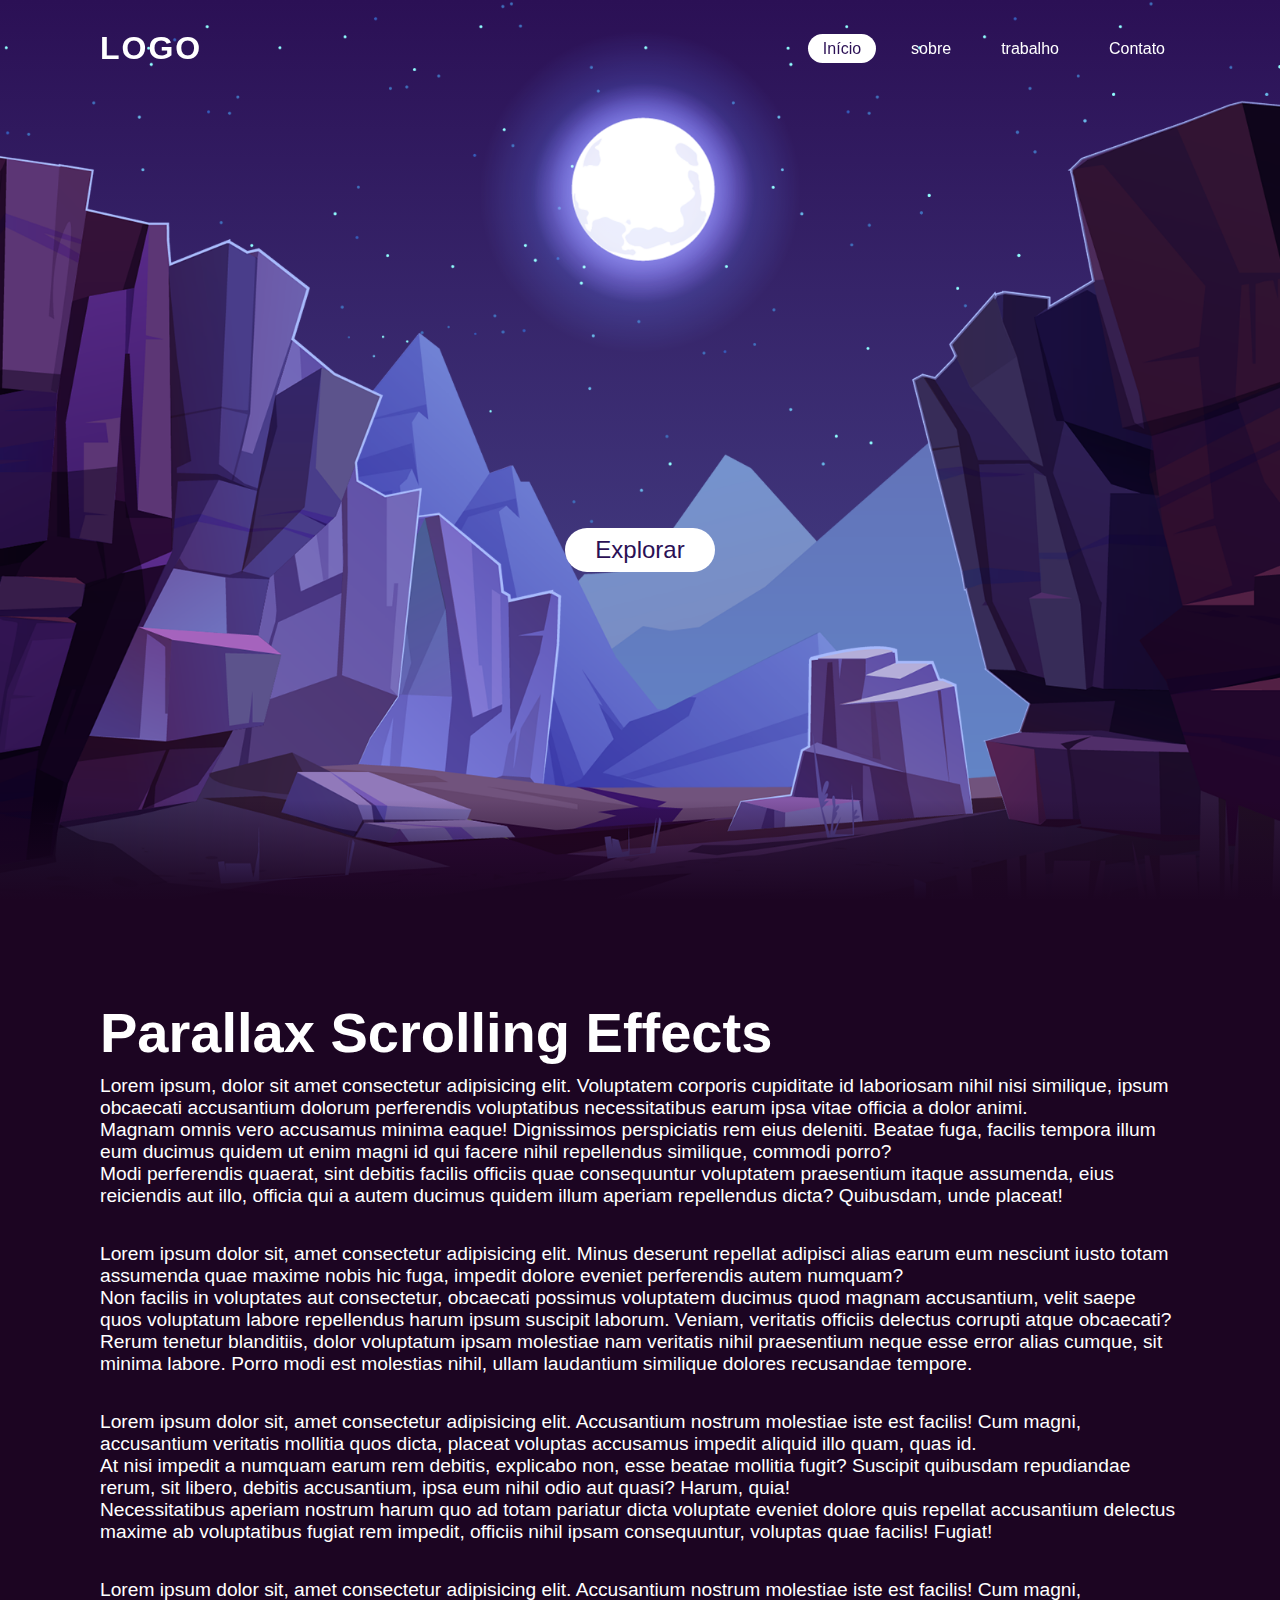
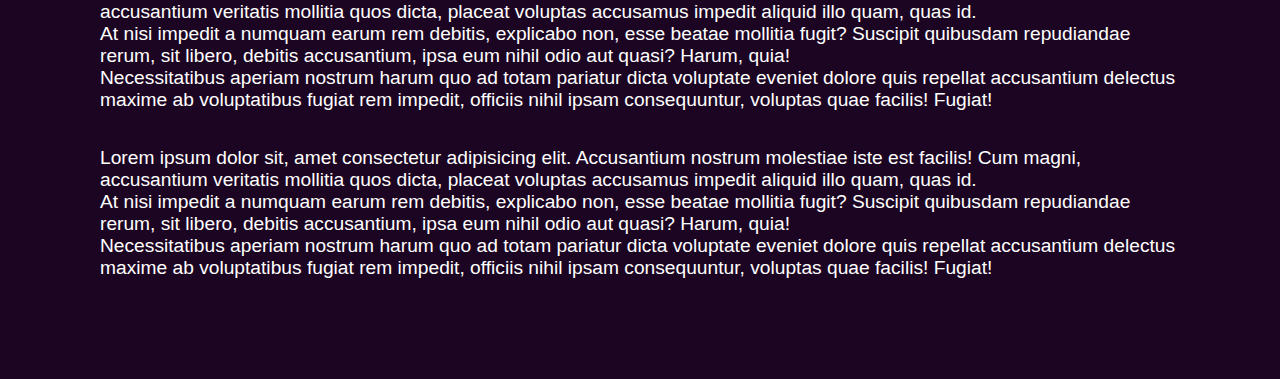
<file: index.html>
<!DOCTYPE html>
<html lang="en">
<head>
    <meta charset="UTF-8">
    <meta http-equiv="X-UA-Compatible" content="IE=edge">
    <meta name="viewport" content="width=device-width, initial-scale=1.0">
    <title>Moon Light</title>
    <link href='https://unpkg.com/boxicons@2.1.4/css/boxicons.min.css' rel='stylesheet'>
    <link rel="shortcut icon" href="img/bxs-moon.svg" type="image/x-icon">
    <link rel="stylesheet" href="CSS/styles.css">
</head>
<body>
    <header>
        <a href="#" class="logo">Logo</a>
        <ul>
            <li><a href="#" class="active">Início</a></li>
            <li><a href="#">sobre</a></li>
            <li><a href="#">trabalho</a></li>
            <li><a href="#">Contato</a></li>
        </ul>
    </header>
    <section>
        <img src="img/stars.png" id="stars">
        <img src="img/moon.png" id="moon">
        <img src="img/mountains_behind.png" id="mountains_behind">
        <h2 id="text">Moon Light</h2>
        <a href="#sec" id="btn">Explorar</a>
        <img src="img/mountains_front.png" id="mountains_front">
    </section>
    <div class="sec" id="sec">
        <h2>Parallax Scrolling Effects</h2>
        <p>Lorem ipsum, dolor sit amet consectetur adipisicing elit. Voluptatem corporis cupiditate id laboriosam nihil nisi similique, ipsum obcaecati accusantium dolorum perferendis voluptatibus necessitatibus earum ipsa vitae officia a dolor animi.</p>
        <p>Magnam omnis vero accusamus minima eaque! Dignissimos perspiciatis rem eius deleniti. Beatae fuga, facilis tempora illum eum ducimus quidem ut enim magni id qui facere nihil repellendus similique, commodi porro?</p>
        <p>Modi perferendis quaerat, sint debitis facilis officiis quae consequuntur voluptatem praesentium itaque assumenda, eius reiciendis aut illo, officia qui a autem ducimus quidem illum aperiam repellendus dicta? Quibusdam, unde placeat!</p>
        <br>
        <br>
        <p>Lorem ipsum dolor sit, amet consectetur adipisicing elit. Minus deserunt repellat adipisci alias earum eum nesciunt iusto totam assumenda quae maxime nobis hic fuga, impedit dolore eveniet perferendis autem numquam?</p>
        <p>Non facilis in voluptates aut consectetur, obcaecati possimus voluptatem ducimus quod magnam accusantium, velit saepe quos voluptatum labore repellendus harum ipsum suscipit laborum. Veniam, veritatis officiis delectus corrupti atque obcaecati?</p>
        <p>Rerum tenetur blanditiis, dolor voluptatum ipsam molestiae nam veritatis nihil praesentium neque esse error alias cumque, sit minima labore. Porro modi est molestias nihil, ullam laudantium similique dolores recusandae tempore.</p>
        <br>
        <br>
        <p>Lorem ipsum dolor sit, amet consectetur adipisicing elit. Accusantium nostrum molestiae iste est facilis! Cum magni, accusantium veritatis mollitia quos dicta, placeat voluptas accusamus impedit aliquid illo quam, quas id.</p>
        <p>At nisi impedit a numquam earum rem debitis, explicabo non, esse beatae mollitia fugit? Suscipit quibusdam repudiandae rerum, sit libero, debitis accusantium, ipsa eum nihil odio aut quasi? Harum, quia!</p>
        <p>Necessitatibus aperiam nostrum harum quo ad totam pariatur dicta voluptate eveniet dolore quis repellat accusantium delectus maxime ab voluptatibus fugiat rem impedit, officiis nihil ipsam consequuntur, voluptas quae facilis! Fugiat!</p>
        <br>
        <br>
        <p>Lorem ipsum dolor sit, amet consectetur adipisicing elit. Accusantium nostrum molestiae iste est facilis! Cum magni, accusantium veritatis mollitia quos dicta, placeat voluptas accusamus impedit aliquid illo quam, quas id.</p>
        <p>At nisi impedit a numquam earum rem debitis, explicabo non, esse beatae mollitia fugit? Suscipit quibusdam repudiandae rerum, sit libero, debitis accusantium, ipsa eum nihil odio aut quasi? Harum, quia!</p>
        <p>Necessitatibus aperiam nostrum harum quo ad totam pariatur dicta voluptate eveniet dolore quis repellat accusantium delectus maxime ab voluptatibus fugiat rem impedit, officiis nihil ipsam consequuntur, voluptas quae facilis! Fugiat!</p>
        <br>
        <br>
        <p>Lorem ipsum dolor sit, amet consectetur adipisicing elit. Accusantium nostrum molestiae iste est facilis! Cum magni, accusantium veritatis mollitia quos dicta, placeat voluptas accusamus impedit aliquid illo quam, quas id.</p>
        <p>At nisi impedit a numquam earum rem debitis, explicabo non, esse beatae mollitia fugit? Suscipit quibusdam repudiandae rerum, sit libero, debitis accusantium, ipsa eum nihil odio aut quasi? Harum, quia!</p>
        <p>Necessitatibus aperiam nostrum harum quo ad totam pariatur dicta voluptate eveniet dolore quis repellat accusantium delectus maxime ab voluptatibus fugiat rem impedit, officiis nihil ipsam consequuntur, voluptas quae facilis! Fugiat!</p>
    </div>
    <script src="script.js"></script>
</body>
</html>
</file>
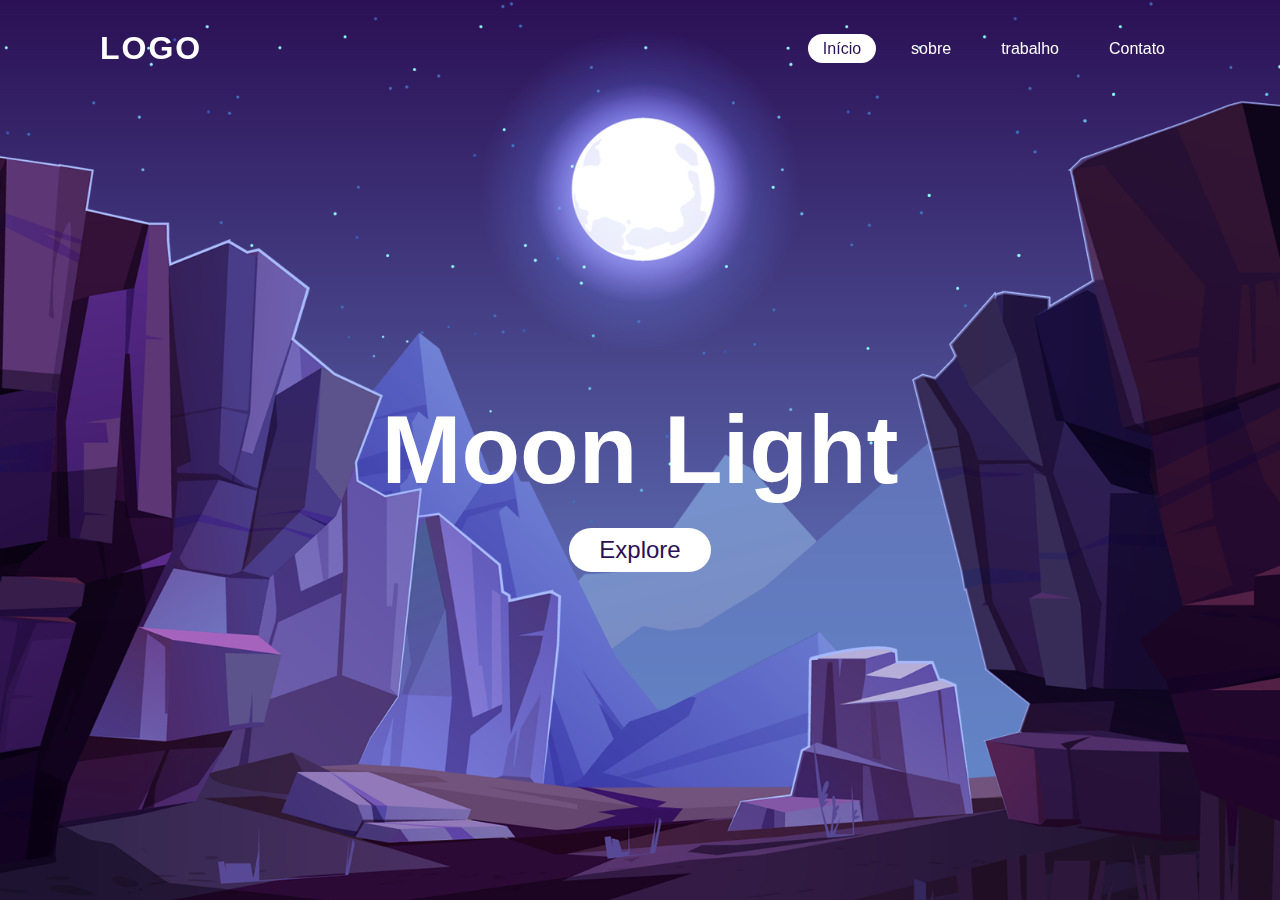
<file: Parallax/index.html>
<!DOCTYPE html>
<html lang="en">
<head>
    <meta charset="UTF-8">
    <meta http-equiv="X-UA-Compatible" content="IE=edge">
    <meta name="viewport" content="width=device-width, initial-scale=1.0">
    <title>Parallax Scrolling Website</title>
    <link rel="stylesheet" href="CSS/styles.css">
</head>
<body>
    <header>
        <a href="#" class="logo">Logo</a>
        <ul>
            <li><a href="#" class="active">Início</a></li>
            <li><a href="#">sobre</a></li>
            <li><a href="#">trabalho</a></li>
            <li><a href="#">Contato</a></li>
        </ul>
    </header>
    <section>
        <img src="img/stars.png" id="stars">
        <img src="img/moon.png" id="moon">
        <img src="img/mountains_behind.png" id="mountains_behind">
        <h2 id="text">Moon Light</h2>
        <a href="#" class="btn">Explore</a>
        <img src="img/mountains_front.png" id="mountains_front">
    </section>
</body>
</html>
</file>
<file: CSS/styles.css>
/* Fontes */
@import url("https:fonts.googlepis.com/css?family=Poppins:300,400,500,600,700,800,900&display=swap");

/* Geral */
* {
  margin: 0;
  padding: 0;
  box-sizing: border-box;
  font-family: "Poppins", sans-serif;
  scroll-behavior: smooth;
}

body {
  background: linear-gradient(#2b1055, #7597de);
  min-height: 100vh;
  overflow-x: hidden;
}

/* Navbar */
header {
  position: absolute;
  top: 0;
  left: 0;
  width: 100%;
  padding: 30px 100px;
  display: flex;
  justify-content: space-between;
  align-items: center;
  z-index: 1000;
}

header .logo {
  color: #fff;
  font-weight: 700;
  text-decoration: none;
  font-size: 2em;
  text-transform: uppercase;
  letter-spacing: 2px;
}

header ul {
  display: flex;
  justify-content: center;
  align-items: center;
}

header ul li {
  list-style: none;
  margin-left: 20px;
}

header ul li a {
  text-decoration: none;
  padding: 6px 15px;
  color: #fff;
  border-radius: 20px;
}

header ul li a:hover,
header ul li a.active {
  background-color: #fff;
  color: #2b1055;
}

/* Main */
section {
  position: relative;
  width: 100%;
  height: 100vh;
  padding: 100px;
  display: flex;
  justify-content: center;
  align-items: center;
  overflow: hidden;
}

section::before {
  content: '';
  position: absolute;
  bottom: 0;
  width: 100%;
  height: 100px;
  background: linear-gradient(to top, #1c0522, transparent);
  z-index: 1000;
}

section img {
  position: absolute;
  top: 0;
  left: 0;
  width: 100%;
  height: 100%;
  object-fit: cover;
  pointer-events: none;
}

#moon {
  mix-blend-mode: screen;
}

#text {
  position: absolute;
  right: -350px;
  color: #fff;
  white-space: nowrap;
  font-size: 7.5vw;
  z-index: 9;
}

#mountains_front {
  z-index: 10;
}

#btn {
  text-decoration: none;
  padding: 8px 30px;
  border-radius: 40px;
  background-color: #fff;
  color: #2b1055;
  font-size: 1.5em;
  z-index: 9;
  transform: translateY(100px);
  display: inline-block;
}

.sec {
  position: relative;
  padding: 100px;
  background-color: #1c0522;
}

.sec h2 {
  font-size: 3.5rem;
  margin-bottom: 10px;
  color: #fff;
}

.sec p {
  font-size: 1.2rem;
  color: #fff;
}
</file>
<file: Parallax/CSS/styles.css>
/* Fontes */
@import url('https:fonts.googlepis.com/css?family=Poppins:300,400,500,600,700,800,900&display=swap');

/* Geral */
* {
    margin: 0;
    padding: 0;
    box-sizing: border-box;
    font-family: 'Poppins', sans-serif;
}

body {
    background: linear-gradient(#2b1055, #7597de);
    min-height: 100vh;
}

/* Navbar */
header {
    position: absolute;
    top: 0;
    left: 0;
    width: 100%;
    padding: 30px 100px;
    display: flex;
    justify-content: space-between;
    align-items: center;
    z-index: 1000;
}

header .logo {
    color: #fff;
    font-weight: 700;
    text-decoration: none;
    font-size: 2em;
    text-transform: uppercase;
    letter-spacing: 2px;
}

header ul {
    display: flex;
    justify-content: center;
    align-items: center;
}

header ul li {
    list-style: none;
    margin-left: 20px;
}

header ul li a {
    text-decoration: none;
    padding: 6px 15px;
    color: #fff;
    border-radius: 20px;
}

header ul li a:hover , 
header ul li a.active {
    background-color: #fff;
    color: #2b1055;
}

/* Main */
section {
    position: relative;
    width: 100%;
    height: 100vh;
    padding: 100px;
    display: flex;
    justify-content: center;
    align-items: center;
}

section img {
    position: absolute;
    top: 0;
    left: 0;
    width: 100%;
    height: 100%;
    object-fit: cover;
}

#moon {
    mix-blend-mode: screen;
}

#text {
    position: absolute;
    color: #fff;
    white-space: nowrap;
    font-size: 7.5vw;
    z-index: 9;
}

#mountains_front {
    z-index: 10;
}

.btn {
    text-decoration: none;
    padding: 8px 30px;
    border-radius: 40px;
    background-color: #fff;
    color: #2b1055;
    font-size: 1.5em;
    z-index: 9;
    transform: translateY(100px);
    display: inline-block;
}
</file>
